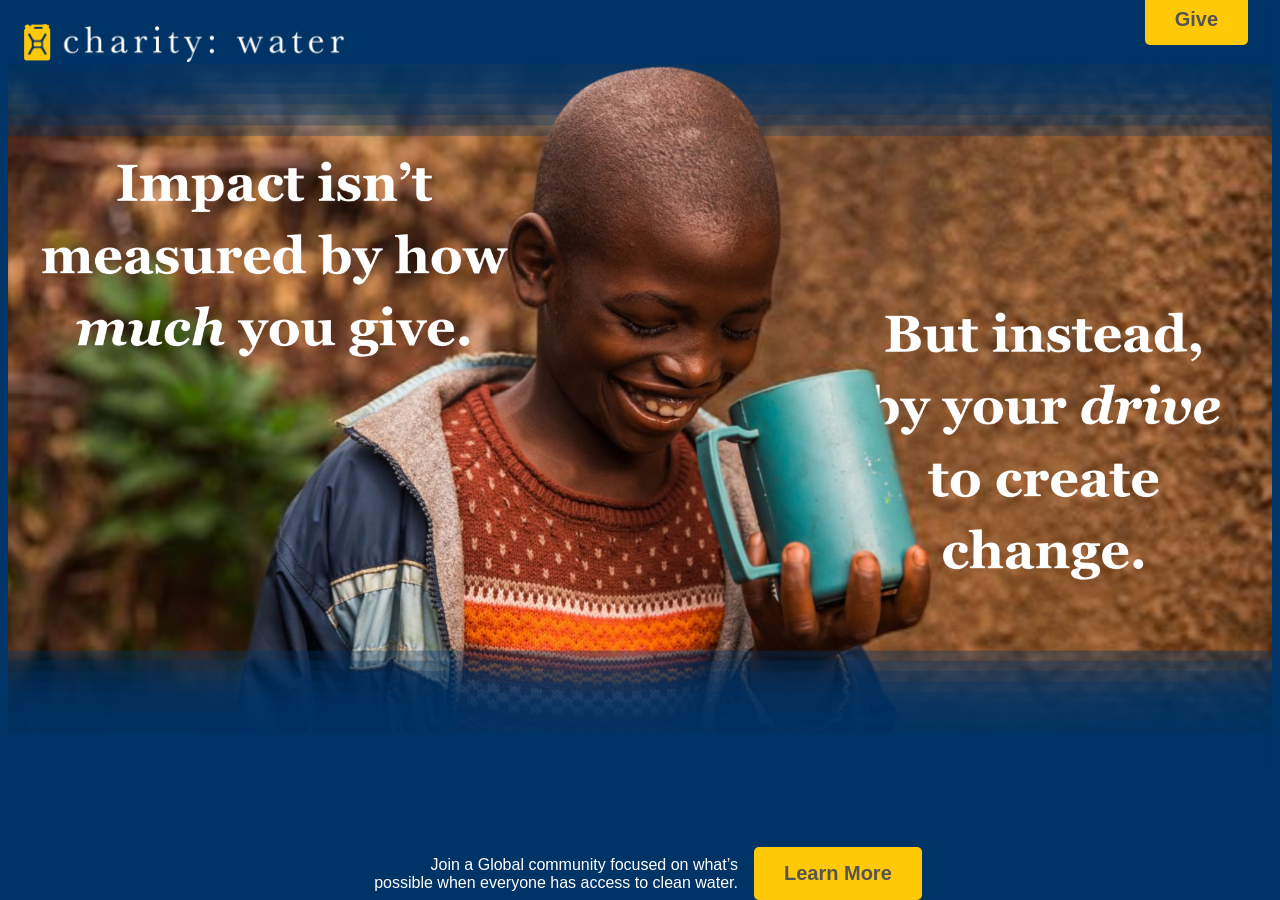
<file: index.html>
<!DOCTYPE html>
<html lang="en">
<head>
    <meta charset="utf-8">
    <title>Charity:Water</title>
    <link rel="stylesheet" href="styles.css">
    <link rel="icon" type="image/png" href="img/jerry_can_yellow.png">
</head>
<body>
    <main id="main">
    <a class="skip-link" href="#main"> Skip to main content </a>
    <div id="logo">
        <a target="_blank" href="https://www.charitywater.org/?utm_source=adwords&utm_medium=paid-cpc&utm_campaign=bof-spring-usrow&utm_term=GA_BOFU_Brand_PD_SRC_BRN_CVR_GEN_USA_MTD_V1&utm_content=branded&gad_source=1&gad_campaignid=23574816131&gbraid=0AAAAADNj5D88j9IKBp0G05AyP5p4FxPzy&gclid=EAIaIQobChMI1dfskYCUlAMVWojCCB1tMTu3EAAYASAAEgInG_D_BwE"><img alt="Charity: Water homepage" id="cw" src="img/charitywater_logo_horizontal_WhiteText.png"></a>
    </div>
    <div id="give">
    <a class="button" target="_blank" href="https://www.charitywater.org/donate">Give</a>
    </div>
    <img class="img" alt="A child holding a cup of clean water" src="img/ClientPresentation.png">
    <div id="footer">
    <p id="text">Join a Global community focused on what’s <br> possible when everyone has access to clean water.</p>
        <a class="button" href="LearnMore.html" target="_blank">Learn More</a>
    </div>
    </main>
</body>
</html>
</file>
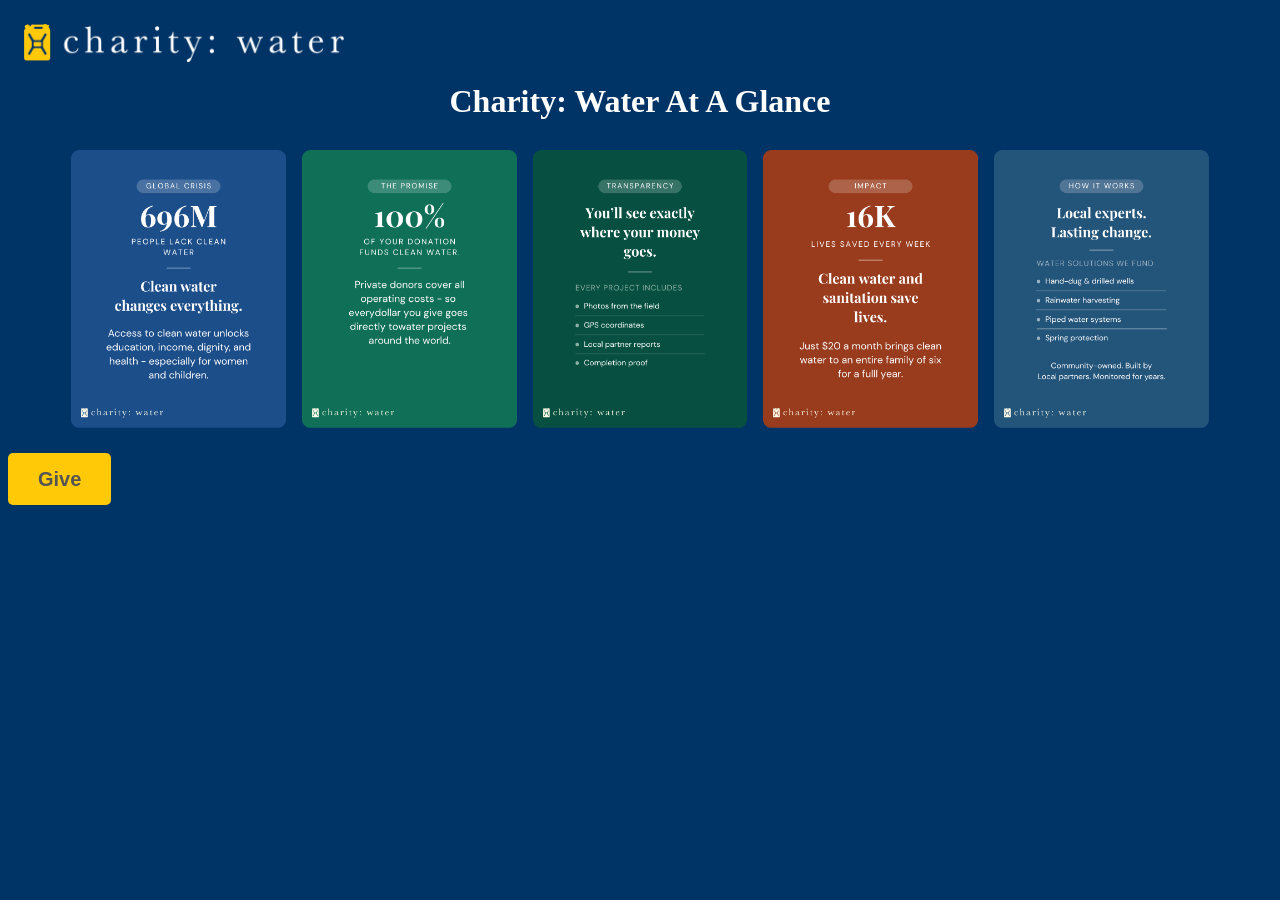
<file: LearnMore.html>
<!DOCTYPE html>
<html lang="en">
<head>
    <meta charset="utf-8">
    <title>Learn More - Charity:Water</title>
    <link rel="stylesheet" href="styles.css">
    <link rel="icon" type="image/png" href="img/jerry_can_yellow.png">
</head>
<body>
    <main id="main">
    <a class="skip-link" href="#main"> Skip to main content </a>
    <div id="logo">
        <a target="_blank" href="https://www.charitywater.org/?utm_source=adwords&utm_medium=paid-cpc&utm_campaign=bof-spring-usrow&utm_term=GA_BOFU_Brand_PD_SRC_BRN_CVR_GEN_USA_MTD_V1&utm_content=branded&gad_source=1&gad_campaignid=23574816131&gbraid=0AAAAADNj5D88j9IKBp0G05AyP5p4FxPzy&gclid=EAIaIQobChMI1dfskYCUlAMVWojCCB1tMTu3EAAYASAAEgInG_D_BwE"><img alt="Charity: Water homepage" id="cw" src="img/charitywater_logo_horizontal_WhiteText.png"></a>
    </div>
    <br>
    <br>
    <br>
    <h1>Charity: Water At A Glance</h1>
  <div class="info">
    <img alt="Global Crisis" class="cards" src="img/12.png">
    <img alt="Charity: Water's promise" class="cards" src="img/13.png">
    <img alt="Charity: Water's transparency clause" class="cards" src="img/14.png">
    <img alt="Charity: Water's impact" class="cards" src="img/15.png">
    <img alt="How Charity: Water works" class="cards" src="img/16.png">
  </div>
        <footer>
        <a class= "button" target="_blank" href="https://www.charitywater.org/donate">Give</a>
    </footer>
    </main>
</body>
</html>
</file>
<file: styles.css>
.skip-link{
    display:none;
}

body {
    background-color: #003366;
}

#logo{
    position:relative;
    position:absolute;
    width:25%;
    padding:1em;
}

#cw{
  width:100%;
}

#give{
    position:absolute;
    right: 1em;
    justify-content: right;
    margin-right:1em;
}

.img {
    width:100%;
    height:100%;
    display: flex;
    justify-content: center;
    align-items: center; 
}

.button{
    background-color: #ffc907;
    color: #545454;
    padding: 15px 30px;
    border: none;
    border-radius: 5px;
    font-size: 20px;
    font-weight: bold;
    font-family: "verdana", sans-serif;
}

a{
    text-decoration: none;
    color: inherit;
}

.button:hover {
  background-color: #9f7e05;
  color: white;
  transition-duration: .5s;
  cursor:pointer;
}

#text{
    text-align: right;
    margin:0em;
    margin-right: 1em;
    color: white;
    font-family: "verdana", sans-serif;
    align-content:center;
    
}

#footer {
    display: flex;
    justify-content: center;
    position: fixed;
    bottom: 0;
    width: 100%;
}

h1{
    text-align: center;
    color: white;
}

.cards{
    margin:.5em;
    width:17%;
    min-width: 140px; 
    display: flex;
}

.info{
    display: flex;
    margin-bottom: 2em;
    flex-wrap: wrap; 
    justify-content: center;
}
</file>
